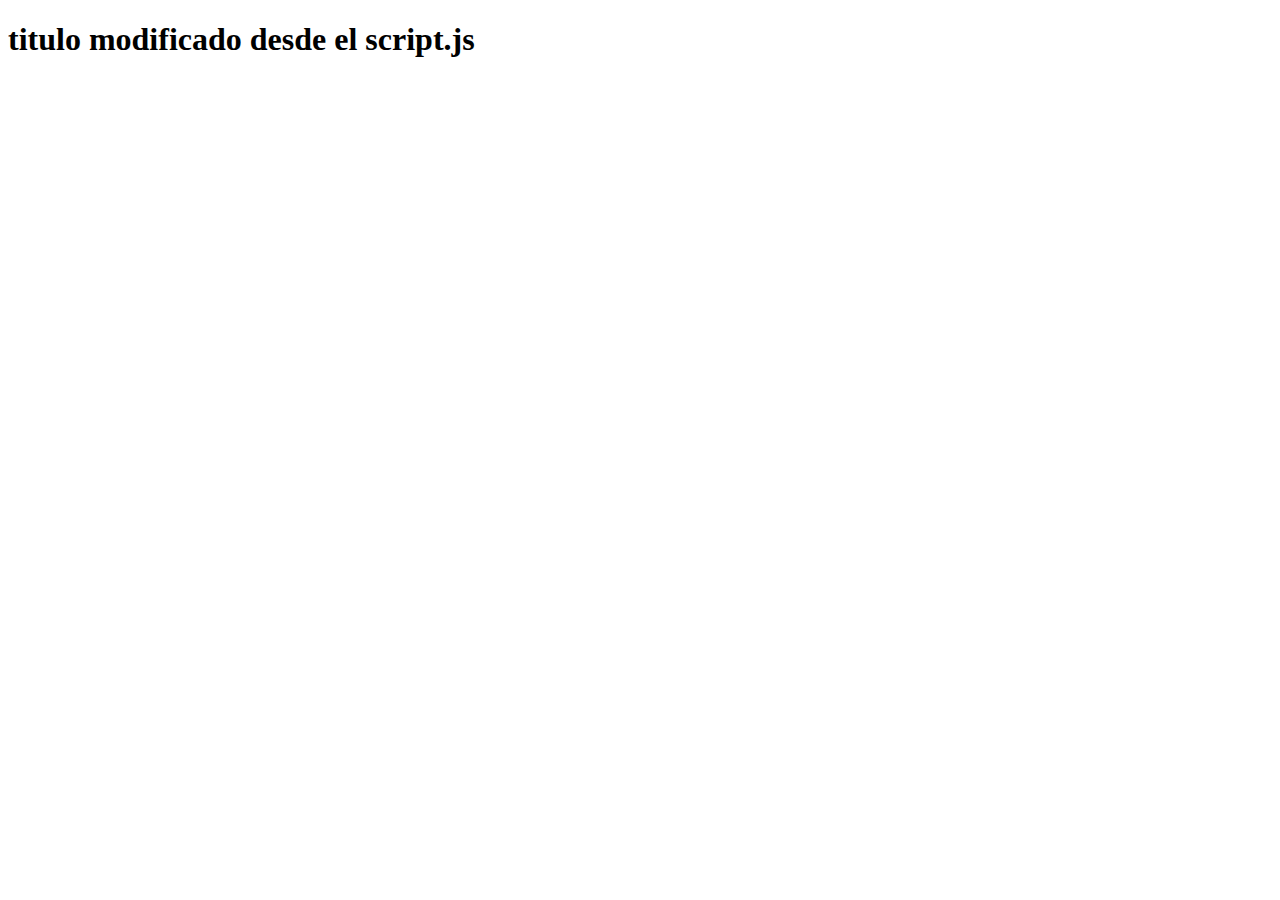
<file: index.html>
<!DOCTYPE html>
<html lang="en">
<head>
    <meta charset="UTF-8">
    <meta name="viewport" content="width=device-width, initial-scale=1.0">
    <title>Document</title>
   
</head>
<body>
    <h1 id="titulo">avanzando el proyecto</h1>
 <script src="script.js" defer></script>
</body>
</html>
</file>
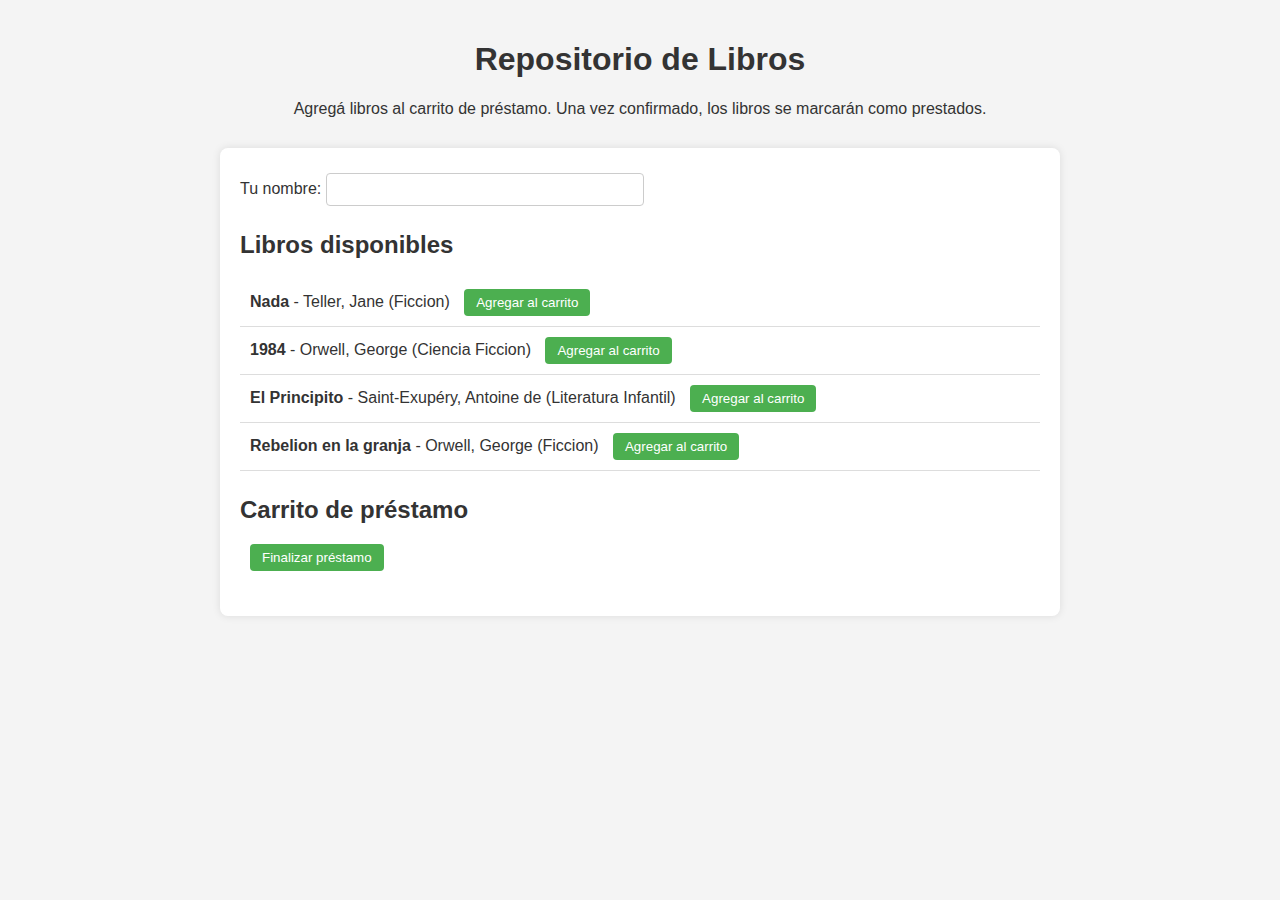
<file: Entregable2Herrero/index.html>
<!DOCTYPE html>
<html lang="es">
<head>
    <meta charset="UTF-8">
    <meta name="viewport" content="width=device-width, initial-scale=1.0">
    <title>Repositorio de Libros</title>
    <link rel="stylesheet" href="./css/style.css">
</head>
<body>
    <header>
        <h1>Repositorio de Libros</h1>
        <p>Agregá libros al carrito de préstamo. Una vez confirmado, los libros se marcarán como prestados.</p>
    </header>

    <main>
        <section class="usuario-section">
            <label for="nombreUsuario">Tu nombre:</label>
            <input type="text" id="nombreUsuario"/>
        </section>

        <section class="libros-section">
            <h2>Libros disponibles</h2>
            <ul id="lista-libros"></ul>
        </section>

        <section class="carrito-section">
            <h2>Carrito de préstamo</h2>
            <ul id="carrito"></ul>
            <button id="finalizar">Finalizar préstamo</button>
        </section>

        <section class="mensaje-section">
            <p id="mensajeConfirmacion"></p>
        </section>
    </main>

    <script src="script.js" defer></script>
</body>
</html>
</file>
<file: Entregable2Herrero/css/style.css>
/* Estilos generales */
body {
    font-family: Arial, sans-serif;
    background-color: #f4f4f4;
    margin: 0;
    padding: 20px;
    color: #333;
}

/* Encabezado */
header {
    text-align: center;
    margin-bottom: 30px;
}

/* Secciones del contenido */
main {
    max-width: 800px;
    margin: 0 auto;
    background-color: #ffffff;
    padding: 20px;
    border-radius: 8px;
    box-shadow: 0px 0px 8px rgba(0,0,0,0.1);
}

section {
    margin-bottom: 25px;
}

/* Input de nombre */
.usuario-section input {
    padding: 8px;
    margin-top: 5px;
    width: 100%;
    max-width: 300px;
    border: 1px solid #ccc;
    border-radius: 4px;
}

/* Listas */
ul {
    list-style-type: none;
    padding-left: 0;
}

li {
    padding: 10px;
    border-bottom: 1px solid #ddd;
}

/* Botones */
button {
    padding: 6px 12px;
    margin-left: 10px;
    background-color: #4CAF50;
    color: white;
    border: none;
    border-radius: 4px;
    cursor: pointer;
}

button:hover {
    background-color: #45a049;
}

/* Mensaje de confirmación */
#mensajeConfirmacion {
    font-weight: bold;
}
</file>
